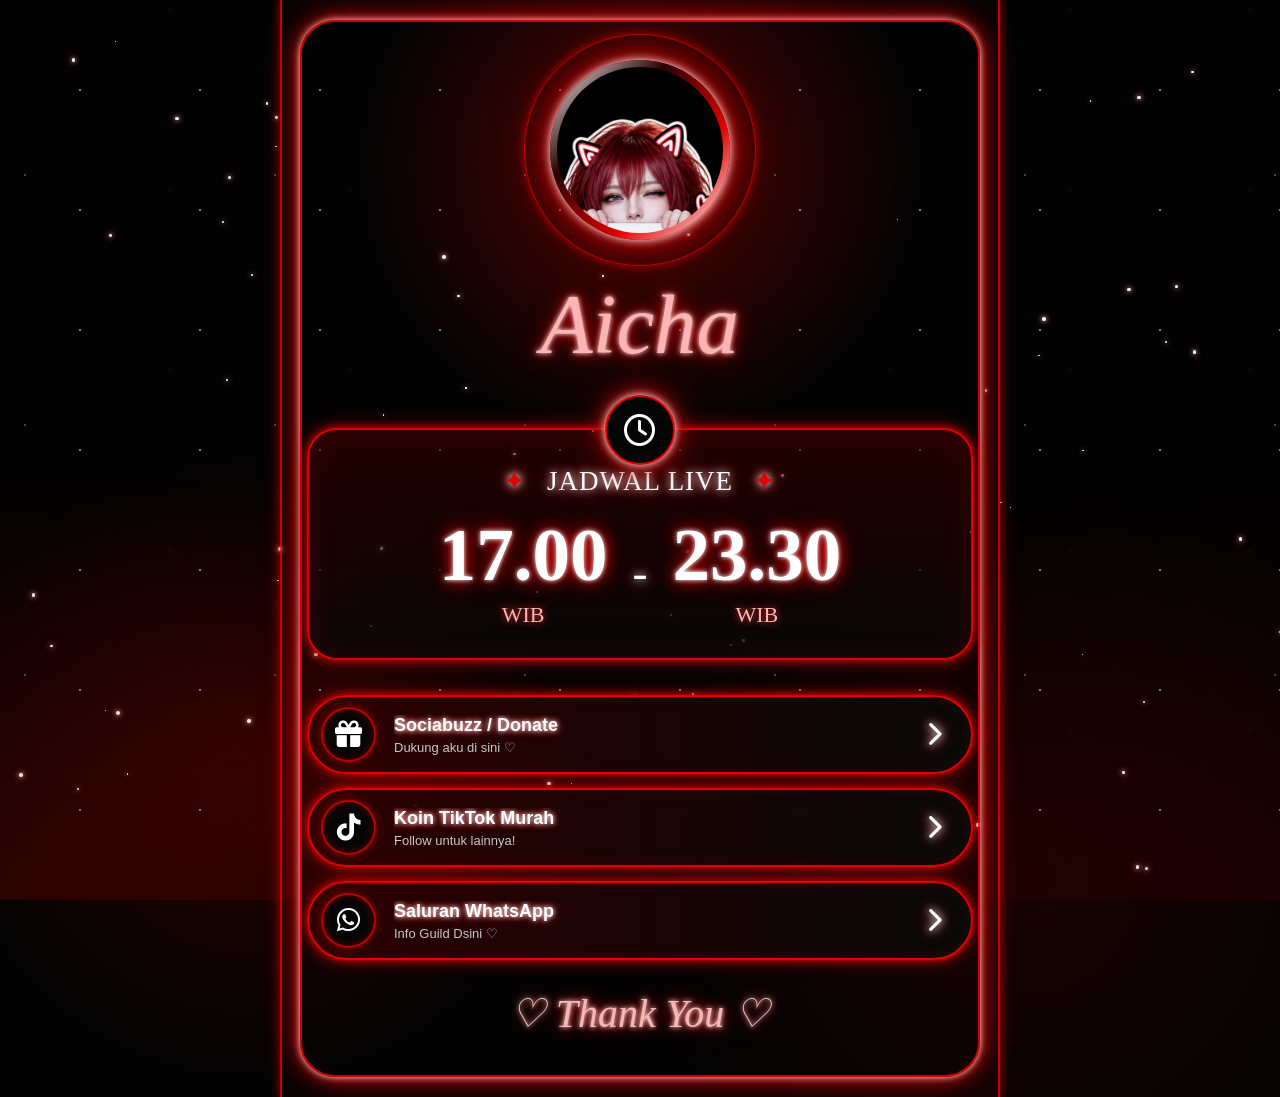
<file: index.html>
<!DOCTYPE html>
<html lang="id">
<head>
    <meta charset="UTF-8">
    <meta name="viewport" content="width=device-width, initial-scale=1.0">

    <title>Aicha</title>

    <!-- CSS -->
    <link rel="stylesheet" href="style.css">

    <!-- Font Awesome -->
    <link
        rel="stylesheet"
        href="https://cdnjs.cloudflare.com/ajax/libs/font-awesome/6.7.2/css/all.min.css"
    >
</head>

<body>

    <!-- Background -->
    <div class="stars"></div>

    <main class="container">

        <!-- =========================
             PROFILE
        ========================== -->
        <section class="profile">

            <div class="profile-image">
                <img src="wp23.jpeg" alt="Profile">
            </div>

            <h1>Aicha</h1>

        </section>


        <!-- =========================
             JADWAL LIVE
        ========================== -->
        <section class="schedule">

            <div class="clock">
                <i class="fa-regular fa-clock"></i>
            </div>

            <div class="schedule-title">
                <span>✦</span>
                JADWAL LIVE
                <span>✦</span>
            </div>

            <div class="time">

                <div class="time-box">
                    <strong>17.00</strong>
                    <span>WIB</span>
                </div>

                <div class="separator">
                    -
                </div>

                <div class="time-box">
                    <strong>23.30</strong>
                    <span>WIB</span>
                </div>

            </div>

        </section>


        <!-- =========================
             SOCIAL BUTTONS
        ========================== -->
        <section class="links">
     <!-- Sociabuzz -->
            <a href="https://sociabuzz.com/yayiyu18/tribe" class="link-button" target="_blank">

                <div class="icon">
                    <i class="fa-solid fa-gift"></i>
                </div>

                <div class="link-text">
                    <strong>Sociabuzz / Donate</strong>
                    <span>Dukung aku di sini ♡</span>
                </div>

                <div class="arrow">
                    <i class="fa-solid fa-chevron-right"></i>
                </div>

            </a>


            <!-- TikTok Utama -->
            <a href="https://www.tiktok.com/coin?rc=Y7SFZ3SR" class="link-button" target="_blank">

                <div class="icon">
                    <i class="fa-brands fa-tiktok"></i>
                </div>

                <div class="link-text">
                    <strong>Koin TikTok Murah</strong>
                    <span>Follow untuk lainnya!</span>
                </div>

                <div class="arrow">
                    <i class="fa-solid fa-chevron-right"></i>
                </div>

            </a>

           <!-- WhatsApp -->
<a href="https://whatsapp.com/channel/0029VbD4v2gHQbRz0K2qod2K" class="link-button" target="_blank">

    <div class="icon">
        <i class="fa-brands fa-whatsapp"></i>
    </div>

    <div class="link-text">
        <strong>Saluran WhatsApp</strong>
        <span>Info Guild Dsini ♡</span>
    </div>

    <div class="arrow">
        <i class="fa-solid fa-chevron-right"></i>
    </div>

</a>

        </section>


        <!-- =========================
             FOOTER
        ========================== -->
        <footer>
            <p>♡ Thank You ♡</p>
        </footer>

    </main>


    <!-- JavaScript -->
    <script src="script.js"></script>

</body>
</html>
</file>
<file: style.css>
/* =========================================
   RESET
========================================= */

* {
    margin: 0;
    padding: 0;
    box-sizing: border-box;
}

html {
    scroll-behavior: smooth;
}

body {
    min-height: 100vh;
    font-family: Georgia, "Times New Roman", serif;
    color: #ffffff;

    background:
        radial-gradient(circle at 50% 15%, rgba(255, 0, 0, 0.30), transparent 25%),
        radial-gradient(circle at 20% 70%, rgba(180, 0, 0, 0.20), transparent 25%),
        radial-gradient(circle at 80% 80%, rgba(120, 0, 0, 0.18), transparent 30%),
        #030303;

    overflow-x: hidden;
}


/* =========================================
   BLONDE / CHAMPAGNE BACKGROUND
========================================= */

body::before {
    content: "";
    position: fixed;
    inset: 0;
    pointer-events: none;

    background-image:
        radial-gradient(circle, rgba(255, 255, 255, .9) 1px, transparent 1px),
        radial-gradient(circle, rgba(120, 0, 0, .75) 1px, transparent 1px),
        radial-gradient(circle, rgba(255, 255, 255, .5) 1px, transparent 1px);

    background-size:
        120px 120px,
        180px 180px,
        250px 250px;

    background-position:
        20px 30px,
        80px 100px,
        150px 50px;

    opacity: .55;
    z-index: -2;
}


/* =========================================
   NEBULA
========================================= */

body::after {
    content: "";
    position: fixed;
    inset: 0;
    pointer-events: none;

    background:
        radial-gradient(
            ellipse at bottom left,
            rgba(180, 0, 0, .22),
            transparent 35%
        ),

        radial-gradient(
            ellipse at bottom right,
            rgba(120, 0, 0, .16),
            transparent 35%
        );

    z-index: -1;
}


/* =========================================
   MAIN CONTAINER
========================================= */

.container {
    position: relative;
    width: min(92%, 720px);
    min-height: 100vh;
    margin: auto;

    padding: 55px 25px 40px;

    display: flex;
    flex-direction: column;
    align-items: center;

    border-left: 2px solid rgba(255, 0, 0, 0.8);
    border-right: 2px solid rgba(255, 0, 0, 0.8);

    box-shadow:
        0 0 10px rgba(255, 0, 0, 0.6),
        inset 0 0 30px rgba(180, 0, 0, .08);
}


/* =========================================
   NEON FRAME
========================================= */

.container::before {
    content: "";
    position: absolute;

    top: 20px;
    left: 18px;
    right: 18px;
    bottom: 20px;

    border: 2px solid rgba(255, 0, 0, 0.8);
    border-radius: 35px;

    box-shadow:
        0 0 7px rgba(255, 253, 245, 0.9),
        0 0 18px #e00000,
        0 0 35px rgba(180, 0, 0, 0.75);

    pointer-events: none;
    z-index: -1;
}


/* =========================================
   PROFILE
========================================= */

.profile {
    width: 100%;
    text-align: center;
    position: relative;
}


/* Profile circle */

.profile-image {
    width: 180px;
    height: 180px;

    margin: 5px auto 20px;

    border-radius: 50%;
    padding: 7px;

    background: linear-gradient(
        135deg,
        #ffffff,
        #2a0000,
        #e00000,
        #ffffff
    );

    box-shadow:
        0 0 10px #ffffff,
        0 0 25px #e00000,
        0 0 55px #8b0000;

    position: relative;
}


/* Second orbit */

.profile-image::after {
    content: "";

    position: absolute;

    width: 230px;
    height: 230px;

    left: 50%;
    top: 50%;

    transform: translate(-50%, -50%);

    border: 1px solid rgba(255, 0, 0, 0.65);
    border-radius: 50%;

    box-shadow:
        0 0 10px rgba(255, 0, 0, 0.6);

    pointer-events: none;
}


.profile-image img {
    width: 100%;
    height: 100%;

    display: block;

    object-fit: cover;
    border-radius: 50%;
}


/* =========================================
   TITLE
========================================= */

.profile h1 {
    margin-top: 35px;

    font-size: clamp(50px, 9vw, 85px);

    font-weight: normal;
    font-style: italic;

    font-family: "Brush Script MT", "Segoe Script", cursive;

    color: #ffb3b3;

    text-shadow:
        0 0 5px #ffffff,
        0 0 12px #e00000,
        0 0 25px #8b0000;
}


.profile h2 {
    margin-top: -8px;

    font-size: clamp(80px, 16vw, 145px);

    line-height: .9;
    letter-spacing: 8px;
    font-weight: bold;

    color: #ffffff;

    background: linear-gradient(
        180deg,
        #ffffff 0%,
        #2a0000 35%,
        #e00000 65%,
        #ffffff 100%
    );

    -webkit-background-clip: text;
    -webkit-text-fill-color: transparent;

    filter:
        drop-shadow(0 0 4px #ffffff)
        drop-shadow(0 0 15px #e00000)
        drop-shadow(0 0 30px #8b0000);
}


.reminder {
    margin-top: 25px;

    font-size: clamp(15px, 3vw, 23px);
    letter-spacing: 1px;

    text-shadow:
        0 0 8px #ffffff,
        0 0 15px #ff3333;
}


/* =========================================
   SCHEDULE
========================================= */

.schedule {
    width: 100%;

    margin-top: 55px;
    padding: 35px 30px 30px;

    position: relative;

    border: 2px solid #e00000;
    border-radius: 30px;

    background:
        linear-gradient(
            180deg,
            rgba(60, 0, 0, .55),
            rgba(8, 8, 8, .82)
        );

    box-shadow:
        0 0 8px #e00000,
        0 0 20px rgba(180, 0, 0, 0.65),
        inset 0 0 30px rgba(255, 0, 0, .12);
}


/* Clock */

.clock {
    position: absolute;

    top: -35px;
    left: 50%;

    transform: translateX(-50%);

    width: 70px;
    height: 70px;

    display: flex;
    align-items: center;
    justify-content: center;

    border: 2px solid #e00000;
    border-radius: 50%;

    background: #050505;
    color: #ffffff;

    font-size: 32px;

    box-shadow:
        0 0 8px #ffffff,
        0 0 20px #e00000,
        0 0 35px #8b0000;
}


.schedule-title {
    text-align: center;

    font-size: clamp(18px, 4vw, 27px);

    letter-spacing: 1px;
    margin-bottom: 20px;

    text-shadow:
        0 0 8px #ffffff,
        0 0 15px #ff3333;
}


.schedule-title span {
    margin: 0 12px;
    color: #e00000;
}


.time {
    display: flex;
    align-items: center;
    justify-content: center;

    gap: 25px;
}


.time-box {
    display: flex;
    flex-direction: column;
    align-items: center;
}


.time-box strong {
    font-size: clamp(45px, 9vw, 75px);

    line-height: 1;

    color: #ffffff;

    text-shadow:
        0 0 5px #ffffff,
        0 0 15px #e00000,
        0 0 25px #8b0000;
}


.time-box span {
    margin-top: 10px;

    font-size: 22px;

    color: #ffb3b3;

    text-shadow:
        0 0 8px #ff3333;
}


.separator {
    font-size: 45px;

    color: #ffffff;

    text-shadow:
        0 0 10px #ffffff,
        0 0 20px #e00000;
}


/* =========================================
   SOCIAL LINKS
========================================= */

.links {
    width: 100%;

    margin-top: 35px;

    display: flex;
    flex-direction: column;

    gap: 14px;
}


.link-button {
    min-height: 75px;

    display: flex;
    align-items: center;

    padding: 10px 20px 10px 12px;

    text-decoration: none;
    color: #ffffff;

    border: 2px solid #e00000;
    border-radius: 45px;

    background:
        linear-gradient(
            90deg,
            rgba(45, 0, 0, .95),
            rgba(10, 10, 10, .92)
        );

    box-shadow:
        0 0 7px #e00000,
        0 0 18px rgba(255, 0, 0, 0.55),
        inset 0 0 15px rgba(180, 0, 0, .12);

    transition:
        transform .3s ease,
        box-shadow .3s ease,
        background .3s ease;
}


.link-button:hover {
    transform: translateY(-4px) scale(1.015);

    background:
        linear-gradient(
            90deg,
            rgba(100, 0, 0, 0.8),
            rgba(20, 0, 0, .95)
        );

    box-shadow:
        0 0 10px #ffffff,
        0 0 25px #e00000,
        0 0 45px rgba(180, 0, 0, 0.8);
}


.link-button:active {
    transform: scale(.97);
}


/* =========================================
   ICON
========================================= */

.icon {
    width: 55px;
    height: 55px;

    flex-shrink: 0;

    display: flex;
    align-items: center;
    justify-content: center;

    border-radius: 50%;

    background: #050505;

    border: 2px solid rgba(255, 0, 0, 0.7);

    font-size: 27px;

    box-shadow:
        0 0 8px #8b0000,
        inset 0 0 8px rgba(255, 0, 0, 0.3);
}


/* =========================================
   LINK TEXT
========================================= */

.link-text {
    display: flex;
    flex-direction: column;

    flex: 1;

    margin-left: 18px;

    overflow: hidden;
}


.link-text strong {
    font-family: Arial, sans-serif;

    font-size: 18px;

    text-transform: none;

    text-shadow:
        0 0 5px #ffffff,
        0 0 10px #ff3333;
}


.link-text span {
    margin-top: 4px;

    font-family: Arial, sans-serif;

    font-size: 13px;

    color: #dddddd;

    opacity: .9;
}


/* =========================================
   ARROW
========================================= */

.arrow {
    width: 35px;

    text-align: center;

    font-size: 25px;

    color: #ffffff;

    text-shadow:
        0 0 8px #ffffff,
        0 0 15px #ff3333;
}


/* =========================================
   SOCIAL ICON COLORS
========================================= */

.link-button:nth-child(1) .icon,
.link-button:nth-child(2) .icon,
.link-button:nth-child(3) .icon {
    color: #ffffff;
}

.link-button:nth-child(4) .icon {
    color: #e00000;
}

.link-button:nth-child(5) .icon {
    color: #ffb3b3;
}

.link-button:nth-child(6) .icon {
    color: #ffb4a8;
}

.link-button:nth-child(7) .icon {
    color: #d6e8c2;
}


/* =========================================
   FOOTER
========================================= */

footer {
    margin-top: 30px;

    padding-bottom: 20px;

    text-align: center;
}


footer p {
    font-family: "Brush Script MT", "Segoe Script", cursive;

    font-size: clamp(25px, 5vw, 40px);

    font-style: italic;

    color: #ffb3b3;

    text-shadow:
        0 0 5px #ffffff,
        0 0 12px #e00000,
        0 0 25px #8b0000;
}


/* =========================================
   ANIMATION
========================================= */

@keyframes glow {
    0%,
    100% {
        filter: brightness(1);
    }

    50% {
        filter: brightness(1.3);
    }
}


.profile-image {
    animation: glow 4s ease-in-out infinite;
}


@keyframes floating {
    0%,
    100% {
        transform: translateY(0);
    }

    50% {
        transform: translateY(-8px);
    }
}


.profile {
    animation: floating 5s ease-in-out infinite;
}


/* =========================================
   MOBILE
========================================= */

@media (max-width: 600px) {

    .container {
        width: 100%;

        padding: 40px 15px 30px;

        border-left: none;
        border-right: none;
    }


    .container::before {
        left: 8px;
        right: 8px;

        top: 10px;
        bottom: 10px;

        border-radius: 25px;
    }


    .profile-image {
        width: 160px;
        height: 160px;
    }


    .profile-image::before {
        width: 260px;
        height: 85px;
    }


    .profile-image::after {
        width: 180px;
        height: 180px;
    }


    .profile h1 {
        margin-top: 25px;
    }


    .profile h2 {
        letter-spacing: 4px;
    }


    .reminder {
        margin-top: 18px;
    }


    .schedule {
        margin-top: 45px;

        padding:
            30px 15px 25px;
    }


    .time {
        gap: 10px;
    }


    .time-box strong {
        font-size: 43px;
    }


    .time-box span {
        font-size: 17px;
    }


    .separator {
        font-size: 30px;
    }


    .link-button {
        min-height: 65px;

        padding-right: 12px;
    }


    .icon {
        width: 47px;
        height: 47px;

        font-size: 23px;
    }


    .link-text {
        margin-left: 12px;
    }


    .link-text strong {
        font-size: 15px;
    }


    .link-text span {
        font-size: 11px;
    }


    .arrow {
        font-size: 20px;
    }
}


/* =========================================
   JAVASCRIPT ANIMATION
========================================= */

.container {
    opacity: 0;

    transform: translateY(25px);

    transition:
        opacity 1s ease,
        transform 1s ease;
}


.container.page-loaded {
    opacity: 1;

    transform: translateY(0);
}


/* =========================================
   RIPPLE
========================================= */

.link-button {
    position: relative;
    overflow: hidden;
}


.ripple {
    position: absolute;

    width: 10px;
    height: 10px;

    border-radius: 50%;

    background: rgba(255, 255, 255, .6);

    transform: translate(-50%, -50%);

    pointer-events: none;

    animation: rippleEffect .6s linear;
}


@keyframes rippleEffect {

    from {
        width: 10px;
        height: 10px;
        opacity: .8;
    }

    to {
        width: 500px;
        height: 500px;
        opacity: 0;
    }
}


/* =========================================
   SCROLL ANIMATION
========================================= */

.schedule,
.link-button,
footer {
    opacity: 0;

    transform: translateY(25px);

    transition:
        opacity .7s ease,
        transform .7s ease;
}


.schedule.show,
.link-button.show,
footer.show {
    opacity: 1;

    transform: translateY(0);
}


/* =========================================
   STARS
========================================= */

.stars {
    position: fixed;

    inset: 0;

    pointer-events: none;

    z-index: -1;
}


.star {
    position: absolute;

    display: block;

    border-radius: 50%;

    background: white;

    box-shadow:
        0 0 5px white,
        0 0 10px #e00000;

    animation:
        starTwinkle infinite ease-in-out;
}


@keyframes starTwinkle {

    0% {
        opacity: .2;
        transform: scale(.7);
    }

    50% {
        opacity: 1;
        transform: scale(1.4);
    }

    100% {
        opacity: .2;
        transform: scale(.7);
    }
}
</file>
